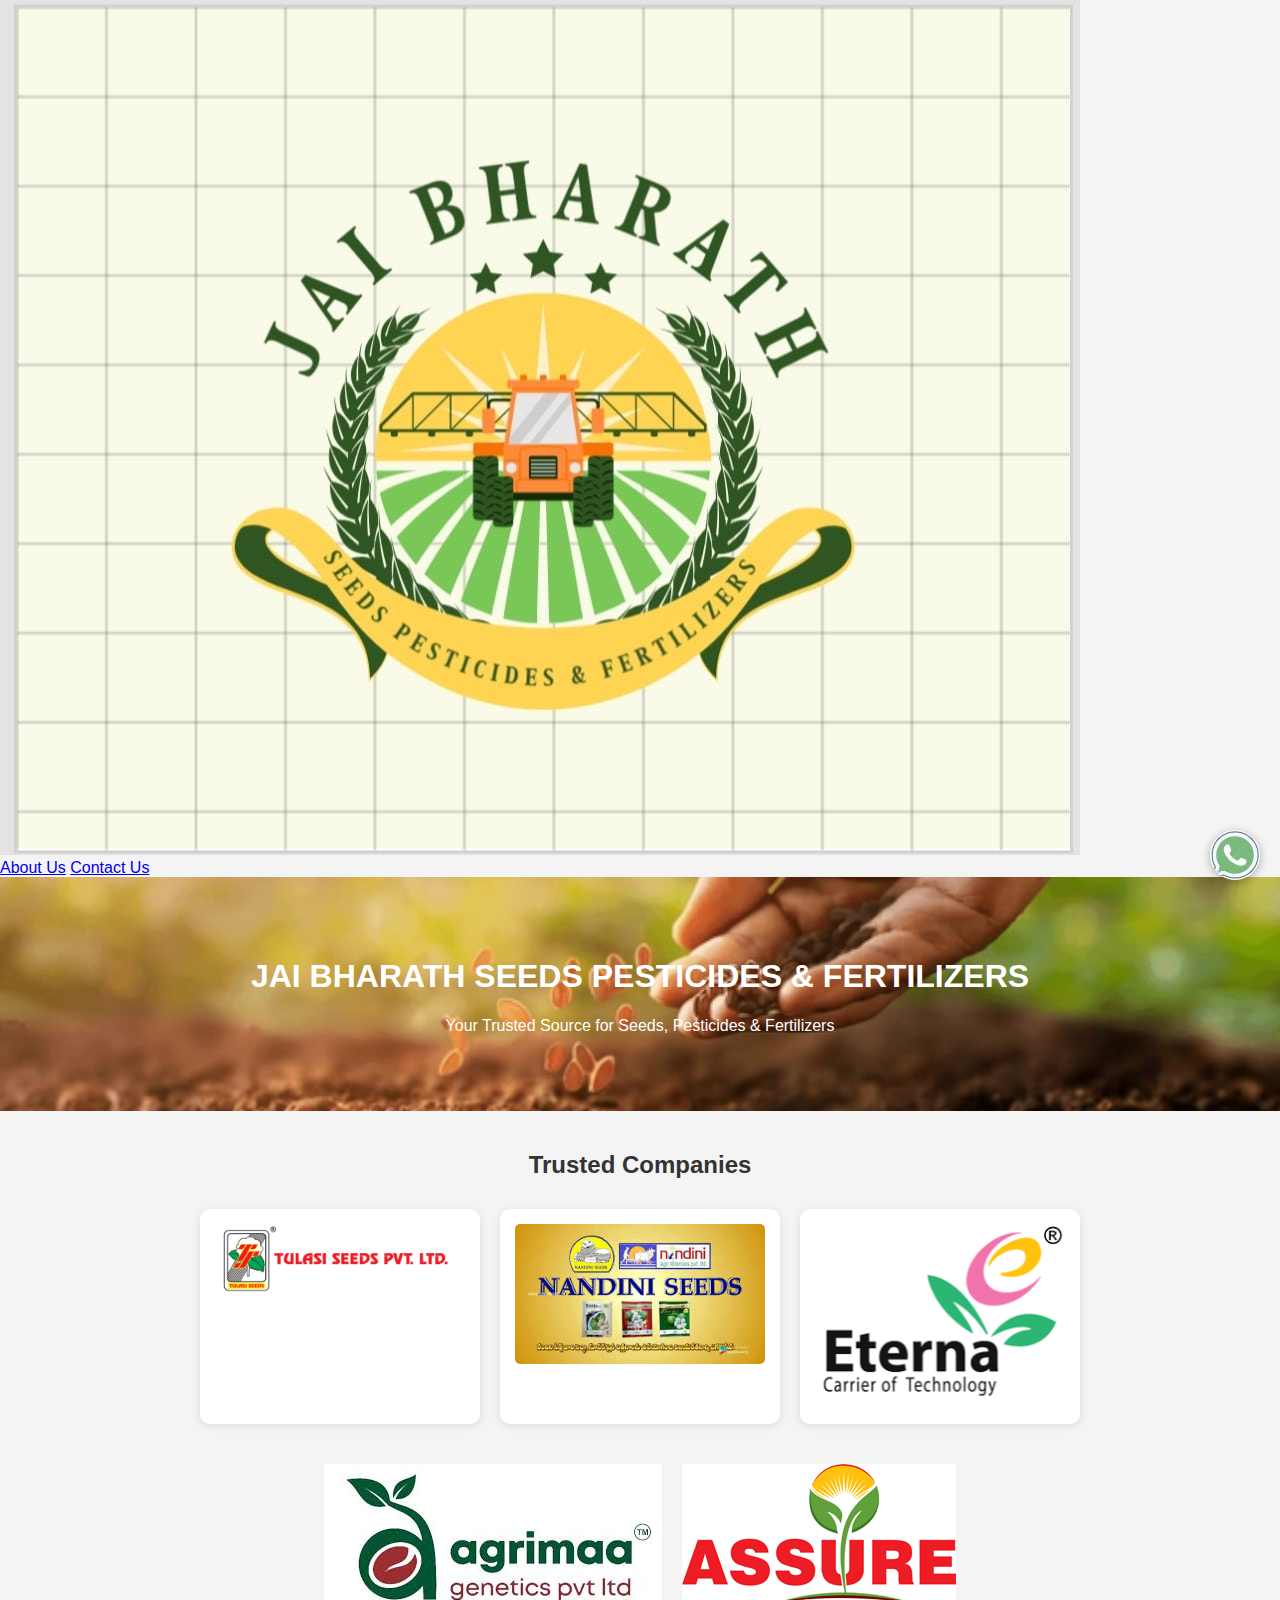
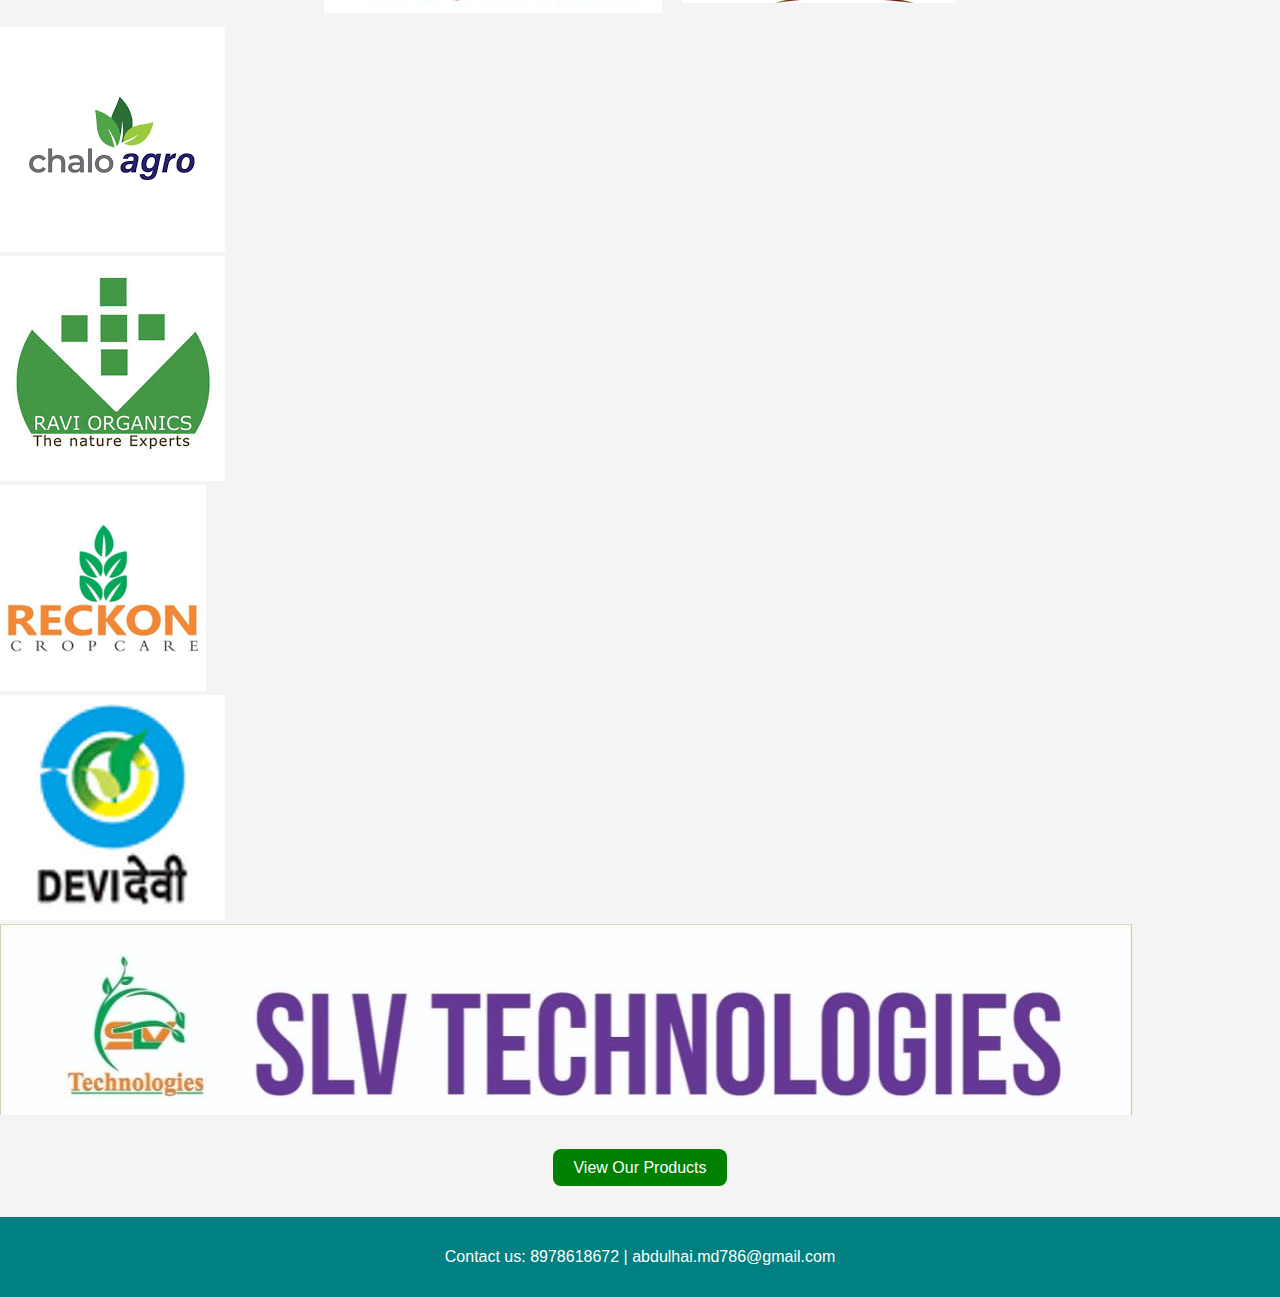
<file: index.htm>
<!DOCTYPE html>
<html lang="en">

<head>
  <meta charset="UTF-8" />
  <meta name="viewport" content="width=device-width, initial-scale=1.0" />
  <title>Jai Bharath Seeds Pesticides & Fertilizers | Veldurthi</title>
  <link rel="stylesheet" href="style.css" />

  <!-- Primary SEO Meta Tags -->
  <meta name="title" content="Jai Bharath Seeds Pesticides & Fertilizers | Veldurthi">
  <meta name="description" content="Your trusted source in Veldurthi for high-quality seeds, pesticides, and fertilizers. Dealers for Tulasi Seeds, Nandini Seeds, Eterna Crop Sciences and more.">

  <!-- Open Graph / Facebook -->
  <meta property="og:type" content="website">
  <meta property="og:url" content="https://ismailapsar1.github.io/jai-bharath-seeds/">
  <meta property="og:title" content="Jai Bharath Seeds Pesticides & Fertilizers | Veldurthi">
  <meta property="og:description" content="Premium seeds, pesticides, and fertilizers. Visit our shop in Veldurthi or call 8978618672 for details.">
  <meta property="og:image" content="https://ismailapsar1.github.io/jai-bharath-seeds/images/logo.png">

  <!-- Twitter -->
  <meta property="twitter:card" content="summary_large_image">
  <meta property="twitter:url" content="https://ismailapsar1.github.io/jai-bharath-seeds/">
  <meta property="twitter:title" content="Jai Bharath Seeds Pesticides & Fertilizers | Veldurthi">
  <meta property="twitter:description" content="Best place for agricultural inputs in Veldurthi. Trusted by farmers.">
  <meta property="twitter:image" content="https://ismailapsar1.github.io/jai-bharath-seeds/images/logo.png">

  <!-- Keywords -->
  <meta name="keywords" content="jai bharath seeds, pesticides, fertilizers, Veldurthi seeds, agricultural store Veldurthi, Tulasi Seeds, Nandini Seeds, Eterna Crop Sciences, Kurnool agriculture, seed dealers Veldurthi, farming products Veldurthi">

  <!-- Local Business Schema -->
  <script type="application/ld+json">
  {
    "@context": "https://schema.org",
    "@type": "LocalBusiness",
    "name": "JAI BHARATH SEEDS PESTICIDES & FERTILIZERS",
    "image": "https://ismailapsar1.github.io/jai-bharath-seeds/images/logo.png",
    "telephone": "+91-8978618672",
    "email": "abdulhai.md786@gmail.com",
    "address": {
      "@type": "PostalAddress",
      "streetAddress": "13-158, SURESH AYYA COMPLEX, GODDAMAIAH LINE (Doctor), KURNOOL ROAD",
      "addressLocality": "Veldurthi",
      "addressRegion": "Andhra Pradesh",
      "postalCode": "518216",
      "addressCountry": "IN"
    },
    "url": "https://ismailapsar1.github.io/jai-bharath-seeds/",
    "openingHours": "Mo-Sa 09:00-18:00"
  }
  </script>
</head>

<body>
  <!-- Logo and Navigation Bar -->
  <div class="top-logo">
    <div class="logo-nav-container">
      <img src="images/logo.png" alt="Logo" class="logo" />
      <nav class="top-nav">
        <a href="About.html">About Us</a>
        <a href="CONTACT.html">Contact Us</a>
      </nav>
    </div>
  </div>

  <!-- Header with background and text -->
  <div class="header-container">
    <header>
      <h1>JAI BHARATH SEEDS PESTICIDES & FERTILIZERS</h1>
      <p>Your Trusted Source for Seeds, Pesticides & Fertilizers</p>
    </header>
  </div>

  <!-- Trusted Companies Section -->
  <section class="products">
    <h2>Trusted Companies</h2>
    <div class="product-grid">
      <div class="product-card">
        <img src="images/tulasi-logo.png" alt="Tulasi Seeds Pvt. Ltd.">
      </div>
      <div class="product-card">
        <img src="images/nandini-logo.png" alt="Nandini Seeds">
      </div>
      <div class="product-card">
        <img src="images/Eterna Crop sciences.png" alt="Eterna Crop Sciences">
      </div>
    </div>
  </section>

  <!-- Other Company Logos -->
  <section class="companies">
    <div class="company-grid">
      <div class="company-card">
        <img src="images/Agrimaa Genetics.png" alt="AGRIMAA GENETICS">
      </div>
      <div class="company-card">
        <img src="images/assure.png" alt="assure">
      </div>
    </div>

    <div class="ismail-grid">
      <div class="ismail-card">
        <img src="images/chalo.png" alt="CHALO">
      </div>
      <div class="ismail-card">
        <img src="images/RAVI.png" alt="RAVI">
      </div>
      <div class="ismail-card">
        <img src="images/reckon.png" alt="reckon">
      </div>
    </div>

    <div class="apsar-grid">
      <div class="apsar-card">
        <img src="images/devi.png" alt="devi">
      </div>
      <div class="apsar-card">
        <img src="images/slv.png" alt="slv">
      </div>
    </div>
  </section>

  <!-- View Products Button -->
  <div style="text-align: center; margin: 40px 0;">
    <a href="products.html" class="nav-button" style="padding: 10px 20px; background-color: green; color: white; text-decoration: none; border-radius: 8px;">View Our Products</a>
  </div>

  <!-- Footer -->
  <footer>
    <p>Contact us: 8978618672 | abdulhai.md786@gmail.com</p>
  </footer>

  <!-- WhatsApp Chat Floating Button -->
  <a href="https://wa.me/918978618672" class="whatsapp-float" target="_blank" title="Chat with us on WhatsApp">
    <img src="images/whatsapp-icon.png" alt="WhatsApp Chat" />
  </a>

  <script src="script.js"></script>
</body>

</html>
</file>
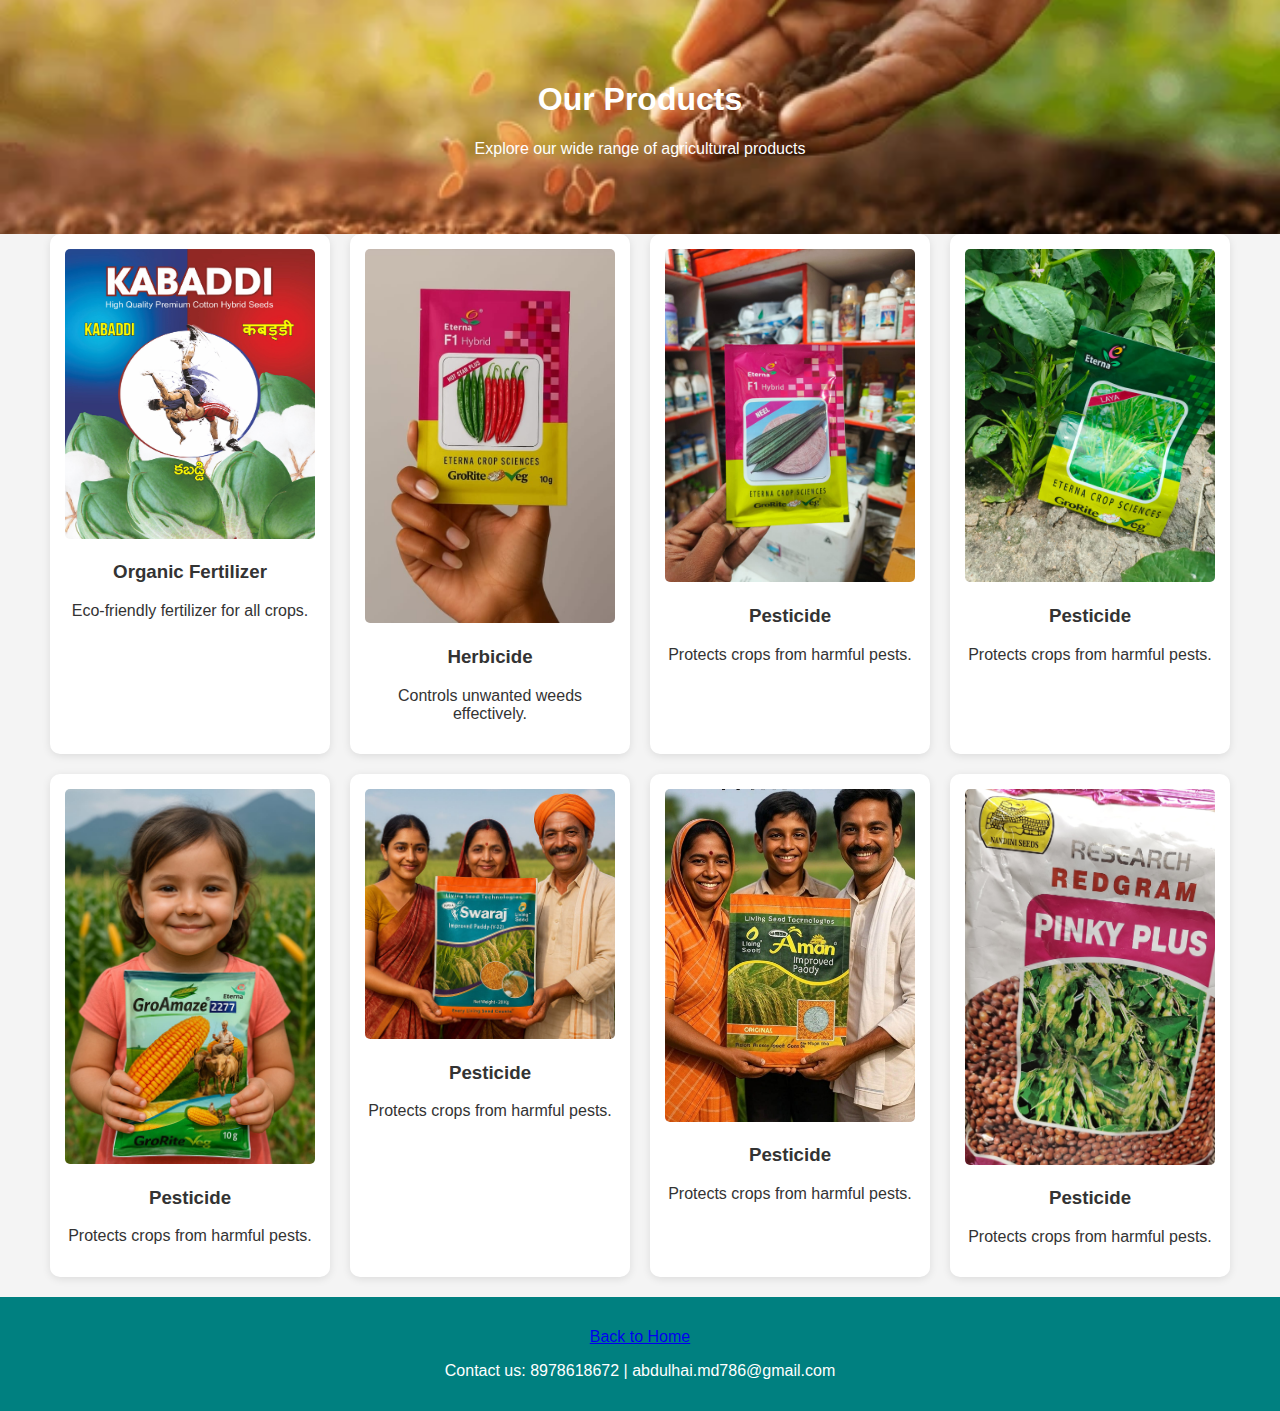
<file: products.html>
<!DOCTYPE html>
<html lang="en">
<head>
  <meta charset="UTF-8" />
  <meta name="viewport" content="width=device-width, initial-scale=1.0" />
  <title>Our Products - Jai Bharath Seeds</title>
  <link rel="stylesheet" href="style.css" />
</head>
<body>
  <header>
    <h1>Our Products</h1>
    <p>Explore our wide range of agricultural products</p>
  </header>

  <section class="product-list">
    <div class="product-item">
      <img src="images/product1.png" alt="Product 1" />
      <h3>Organic Fertilizer</h3>
      <p>Eco-friendly fertilizer for all crops.</p>
    </div>
    <div class="product-item">
      <img src="images/product2.png" alt="Product 2" />
      <h3>Herbicide</h3>
      <p>Controls unwanted weeds effectively.</p>
    </div>
    <div class="product-item">
      <img src="images/product3.png" alt="Product 3" />
      <h3>Pesticide</h3>
      <p>Protects crops from harmful pests.</p>
    </div>
<div class="product-item">
      <img src="images/product4.png" alt="Product 3" />
      <h3>Pesticide</h3>
      <p>Protects crops from harmful pests.</p>
    </div>
<div class="product-item">
      <img src="images/product5.png" alt="Product 3" />
      <h3>Pesticide</h3>
      <p>Protects crops from harmful pests.</p>
    </div>
<div class="product-item">
      <img src="images/product6.png" alt="Product 3" />
      <h3>Pesticide</h3>
      <p>Protects crops from harmful pests.</p>
    </div>
<div class="product-item">
      <img src="images/product7.png" alt="Product 3" />
      <h3>Pesticide</h3>
      <p>Protects crops from harmful pests.</p>
    </div>
<div class="product-item">
      <img src="images/product8.png" alt="Product 3" />
      <h3>Pesticide</h3>
      <p>Protects crops from harmful pests.</p>
    </div>
    <!-- Add more products as needed -->
  </section>

  <footer>
    <p><a href="index.htm">Back to Home</a></p>
   
    <p>Contact us: 8978618672 | abdulhai.md786@gmail.com</p>
  </footer>
</body>
</html>
</file>
<file: style.css>
/* General body styling */
body {
  margin: 0;
  font-family: Arial, sans-serif;
  background: #f4f4f4;
  color: #333;
}

/* Header with background image and overlay */
header {
  position: relative;
  background: navy url('images/header-bg.png') no-repeat center center;
  background-size: cover;
  color: white;
  padding: 60px 20px;
  text-align: center;
  overflow: hidden;
}

.header-overlay {
  position: absolute;
  top: 0;
  left: 0;
  width: 100%;
  height: 100%;
  background-color: rgba(0, 0, 128, 0.6); /* semi-transparent navy overlay */
  z-index: 0;
}

header h1,
header p {
  position: relative;
  z-index: 1;
}

/* Product section (for index.html) */
.products {
  padding: 20px;
  text-align: center;
}

.product-grid {
  display: flex;
  justify-content: center;
  flex-wrap: wrap;
  gap: 20px;
  padding: 10px;
}

.product-card {
  background: white;
  border-radius: 10px;
  box-shadow: 0 2px 8px rgba(0, 0, 0, 0.1);
  width: 250px;
  padding: 15px;
}

.product-card img {
  width: 100%;
  border-radius: 5px;
}

/* Companies section */
.Companys {
  padding: 20px;
  text-align: center;
}

.company-grid {
  display: flex;
  justify-content: center;
  flex-wrap: wrap;
  gap: 20px;
  padding: 10px;
}

.company-cards {
  background: white;
  border-radius: 10px;
  box-shadow: 0 2px 8px rgba(0, 0, 0, 0.1);
  width: 250px;
  padding: 15px;
}

.company-cards img {
  width: 100%;
  border-radius: 5px;
}

/* WhatsApp floating button */
.whatsapp-float {
  position: fixed;
  bottom: 20px;
  right: 20px;
  z-index: 1000;
  width: 50px;
  height: 50px;
}

.whatsapp-float img {
  width: 100%;
  height: auto;
  border-radius: 50%;
  box-shadow: 0 2px 8px rgba(0, 0, 0, 0.3);
  transition: transform 0.2s ease-in-out;
}

.whatsapp-float img:hover {
  transform: scale(1.1);
}

/* Footer */
footer {
  background: #008080;
  color: white;
  text-align: center;
  padding: 15px;
  margin-top: 20px;
}

/* Product background section for product.html */
.product {
  position: relative;
  background-image: url("images/product1.png");
  background-size: contain;
  background-position: center;
  background-repeat: no-repeat;
  padding: 60px 20px;
}

/* Light overlay for better contrast */
.product-overlay {
  background-color: rgba(255, 255, 255, 0.8);
  padding: 20px;
  border-radius: 10px;
}

/* Product list styles for product.html */
.product-list {
  display: flex;
  flex-wrap: wrap;
  justify-content: center;
  gap: 20px;
}

.product-item {
  background: white;
  border-radius: 10px;
  box-shadow: 0 2px 8px rgba(0, 0, 0, 0.1);
  width: 250px;
  padding: 15px;
  text-align: center;
}

.product-item img {
  width: 100%;
  border-radius: 5px;
}
</file>
